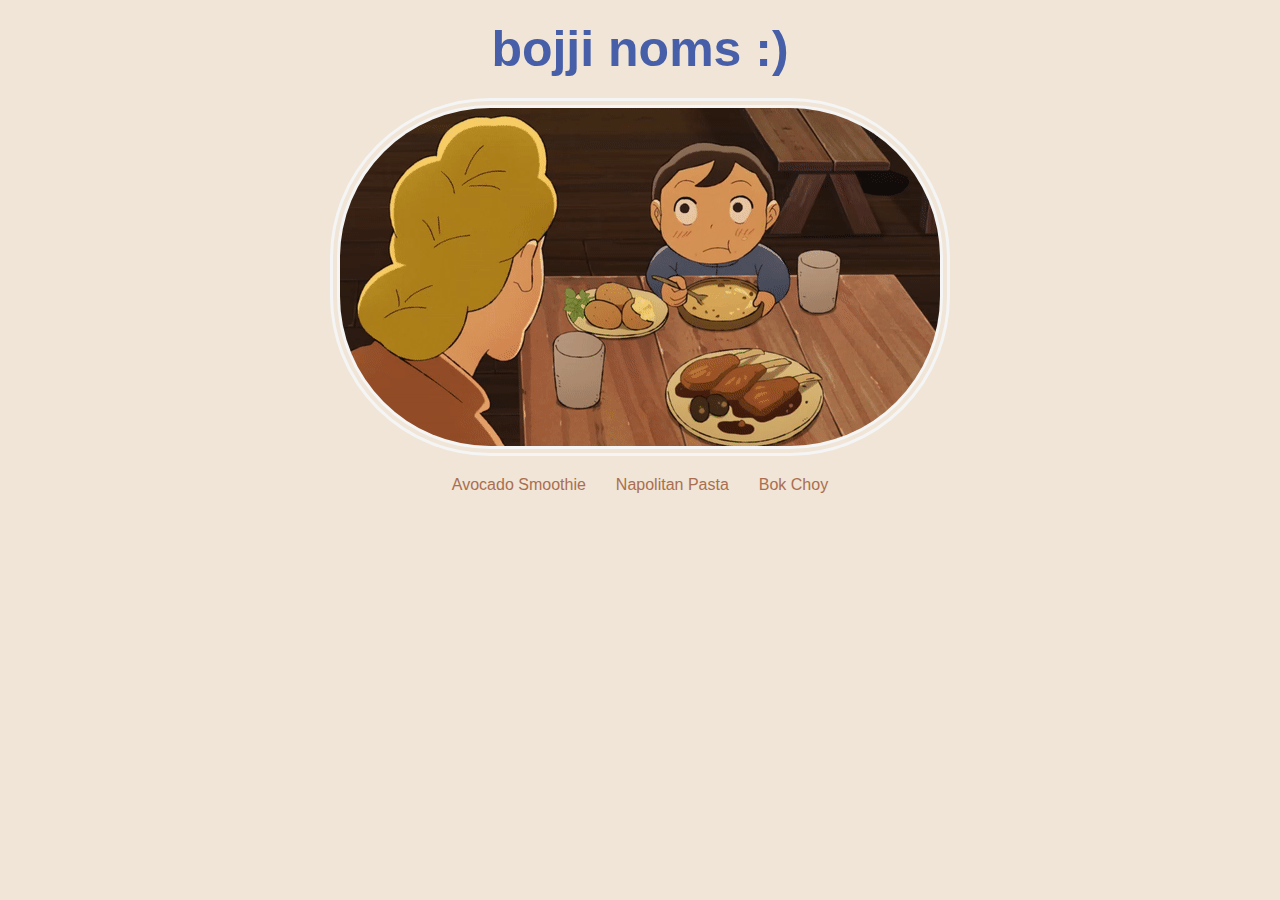
<file: index.html>
<!DOCTYPE html>
<html lang="en">
<head>
    <meta charset="UTF-8">
    <meta http-equiv="X-UA-Compatible" content="IE=edge">
    <meta name="viewport" content="width=device-width, initial-scale=1.0">
    <link rel="stylesheet" href="style.css">
    <title>Odin Recipes</title>
</head>
<body>
    <div class="header">
        <div id="title">bojji noms :)</div>
        <img class="img-mod" src="./images/bojji.gif" alt="Bojji eating">
    </div>
    <div class="items">
        <ul>
            <li><a class="hover" href="./recipes/avocado-smoothie.html">Avocado Smoothie</a></li>
            <li><a class="hover" href="./recipes/napolitan-pasta.html">Napolitan Pasta</a></li>
            <li><a class="hover" href="./recipes/garlic-bok-choy.html">Bok Choy</a></li>
        </ul>
    </div>
</body>
</html>
</file>
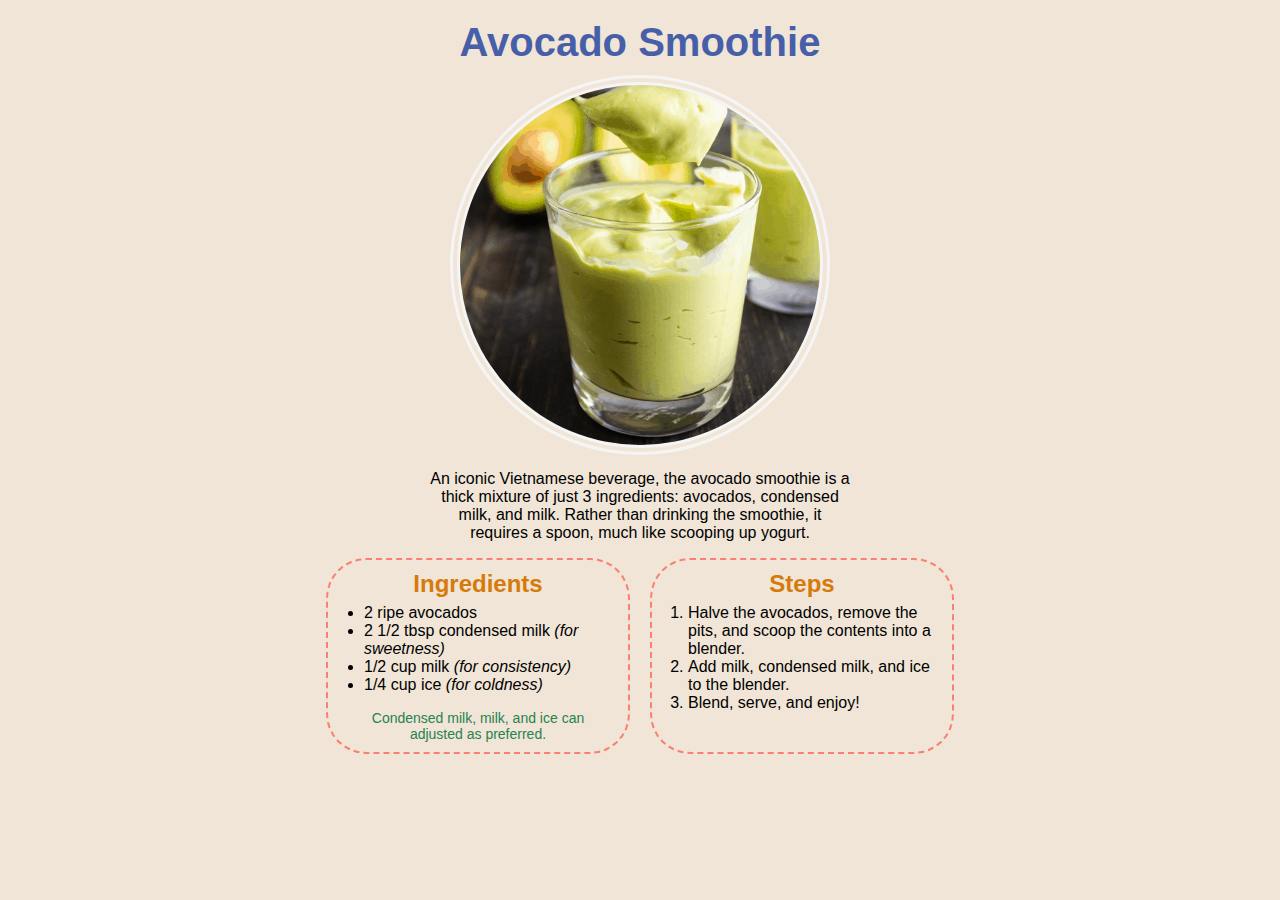
<file: recipes/avocado-smoothie.html>
<!DOCTYPE html>
<html lang="en">
<head>
    <meta charset="UTF-8">
    <meta http-equiv="X-UA-Compatible" content="IE=edge">
    <meta name="viewport" content="width=device-width, initial-scale=1.0">
    <link rel="stylesheet" href="style.css">
    <title>Avocado Smoothie</title>
</head>
<body>
    <div class="header">
        <div class="name">Avocado Smoothie</div>
        <img class="img-mod" src="../images/avocado-smoothie.jpg" alt="A thick, green smoothie made from avocados">
        An iconic Vietnamese beverage, the avocado smoothie is a thick mixture of just 3 ingredients: avocados, condensed milk, and milk. Rather than drinking the smoothie, it requires a spoon, much like scooping up yogurt.
    </div>
    <div class="instructions">
        <div class="ingredients">
            <h2>Ingredients</h2>
            <ul>
                <li>2 ripe avocados</li>
                <li>2 1/2 tbsp condensed milk <em>(for sweetness)</em></li>
                <li>1/2 cup milk <em>(for consistency)</em></li>
                <li>1/4 cup ice <em>(for coldness)</em></li>
            </ul>
            <div class="tip">Condensed milk, milk, and ice can adjusted as preferred.</div>
        </div>
        <div class="steps">
            <h2>Steps</h2>
            <ol>
                <li>Halve the avocados, remove the pits, and scoop the contents into a blender.</li>
                <li>Add milk, condensed milk, and ice to the blender.</li>
                <li>Blend, serve, and enjoy!</li>
            </ol>
        </div>
    </div>
</body>
</html>
</file>
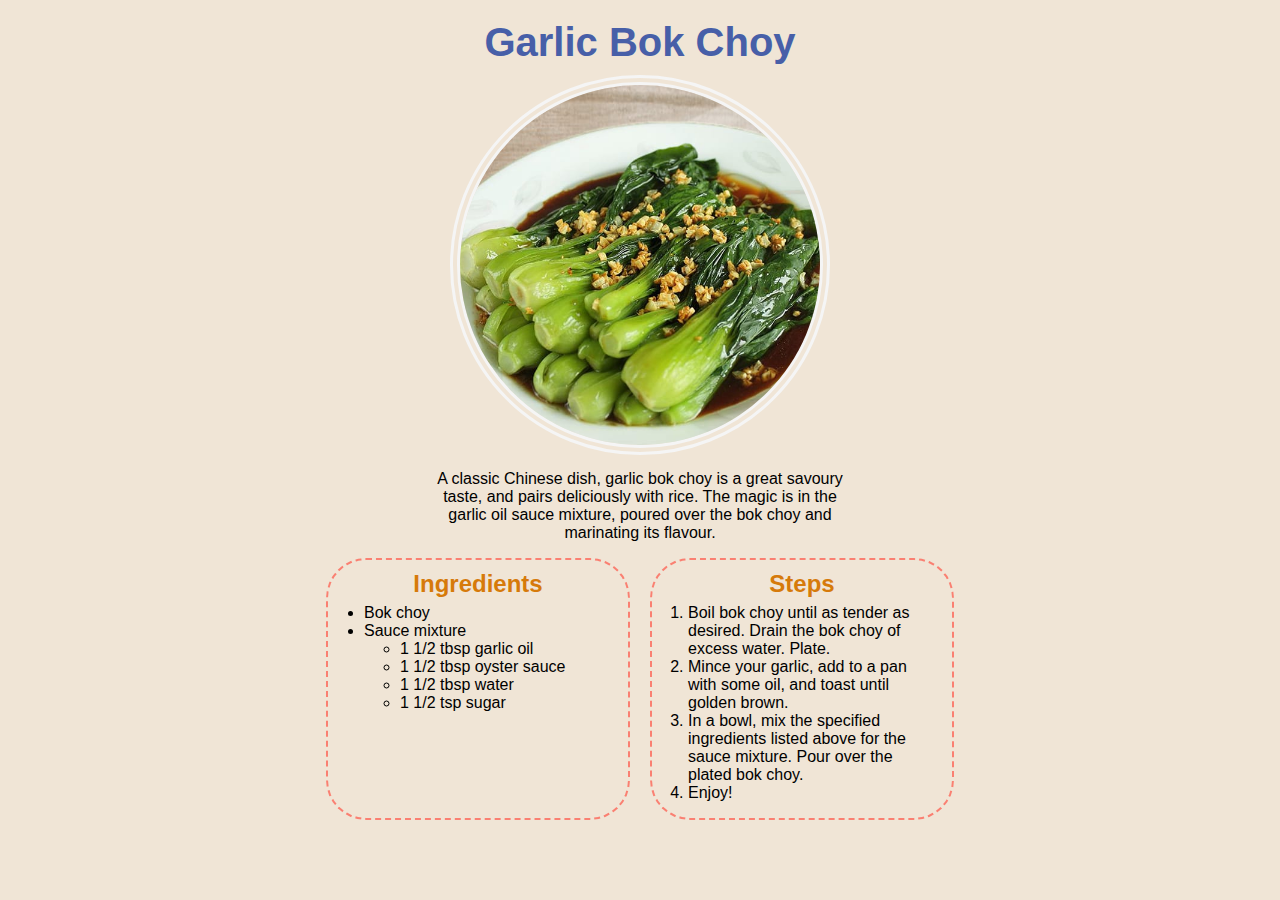
<file: recipes/garlic-bok-choy.html>
<!DOCTYPE html>
<html lang="en">
<head>
    <meta charset="UTF-8">
    <meta http-equiv="X-UA-Compatible" content="IE=edge">
    <meta name="viewport" content="width=device-width, initial-scale=1.0">
    <link rel="stylesheet" href="style.css">
    <title>Garlic Bok Choy</title>
</head>
<body>
    <div class="header">
        <div class="name">Garlic Bok Choy</div>
        <img class="img-mod img-mod-gbc" src="../images/garlic-bok-choy.jpg" alt="Bok choy drenched in garlic and garlic oil sauce mixture">
        A classic Chinese dish, garlic bok choy is a great savoury taste, and pairs deliciously with rice. The magic is in the garlic oil sauce mixture, poured over the bok choy and marinating its flavour.
    </div>
    <div class="instructions">
        <div class="ingredients">
            <h2>Ingredients</h2>
            <ul>
                <li>Bok choy</li>
                <li>Sauce mixture</li>
                <ul>
                    <li>1 1/2 tbsp garlic oil</li>
                    <li>1 1/2 tbsp oyster sauce</li>
                    <li>1 1/2 tbsp water</li>
                    <li>1 1/2 tsp sugar</li>
                </ul>
            </ul>
        </div>
        <div class="steps">
            <h2>Steps</h2>
            <ol>
                <li>Boil bok choy until as tender as desired. Drain the bok choy of excess water. Plate.</li>
                <li>Mince your garlic, add to a pan with some oil, and toast until golden brown.</li>
                <li>In a bowl, mix the specified ingredients listed above for the sauce mixture. Pour over the plated bok choy.</li>
                <li>Enjoy!</li>
            </ol>
        </div>
    </div>
</body>
</html>
</file>
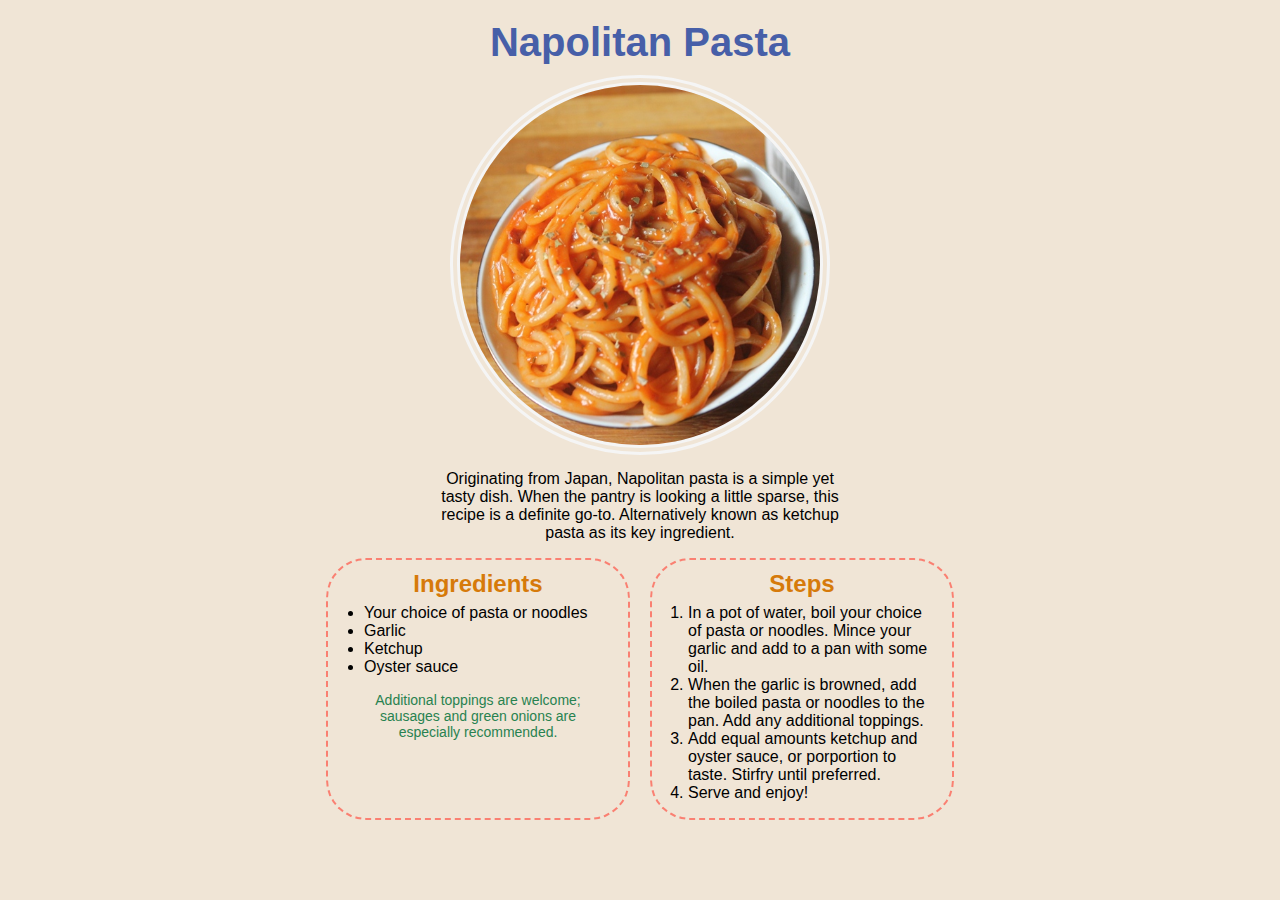
<file: recipes/napolitan-pasta.html>
<!DOCTYPE html>
<html lang="en">
<head>
    <meta charset="UTF-8">
    <meta http-equiv="X-UA-Compatible" content="IE=edge">
    <meta name="viewport" content="width=device-width, initial-scale=1.0">
    <link rel="stylesheet" href="style.css">
    <title>Napolitan Pasta</title>
</head>
<body>
    <div class="header">
        <div class="name">Napolitan Pasta</div>
        <img class="img-mod img-mod-np" class="img-mod-np" src="../images/napolitan-pasta.jpg" alt="Red pasta or noodles, flavoured with ketchup and oyster sauce">
        Originating from Japan, Napolitan pasta is a simple yet tasty dish. When the pantry is looking a little sparse, this recipe is a definite go-to. Alternatively known as ketchup pasta as its key ingredient.
    </div>
    <div class="instructions">
        <div class="ingredients">
            <h2>Ingredients</h2>
            <ul>
                <li>Your choice of pasta or noodles</li>
                <li>Garlic</li>
                <li>Ketchup</li>
                <li>Oyster sauce</li>
            </ul>
            <div class="tip"> Additional toppings are welcome; sausages and green onions are especially recommended.</div>
        </div>
        <div class="steps">
            <h2>Steps</h2>
            <ol>
                <li>In a pot of water, boil your choice of pasta or noodles. Mince your garlic and add to a pan with some oil.</li>
                <li>When the garlic is browned, add the boiled pasta or noodles to the pan. Add any additional toppings.</li>
                <li>Add equal amounts ketchup and oyster sauce, or porportion to taste. Stirfry until preferred.</li>
                <li>Serve and enjoy!</li>
            </ol>
        </div>
    </div>
</body>
</html>
</file>
<file: style.css>
body {
    font-family: Helvetica, sans-serif;
    text-align: center;
    background-color: rgb(240, 229, 214);
    display: flex;
    flex-direction: column;
    align-items: center;
    margin: 0;
}
#title {
    font-size: 50px;
    font-weight: bold;
    color: rgb(71, 95, 168);
    margin: 20px;
}
.img-mod {
    border-radius: 160px;
    border: 10px double whitesmoke;
    width: 600px;
}
a {
    text-decoration: none;
    color: rgb(170,110,80);
}
ul {
    display: flex;
    list-style: none;
    gap: 30px;
    padding: 0;
}
.hover:hover {
    display: flex;
    transform: scale(1.2);
    color: rgb(210,110,80);
    transition-duration: 500ms;
    font-weight: bold;
}
</file>
<file: recipes/style.css>
body {
    font-family: 'Didact Gothic', sans-serif;
    background-color: rgb(240, 229, 214);
    display: flex;
    flex-direction: column;
    gap: 16px;
    margin: 20px;
}
.name {
    font-size: 40px;
    font-weight: bold;
    color: rgb(71, 95, 168);
}
.img-mod {
    border-radius: 100%;
    width: 360px;
    height: 360px;
    object-fit: cover;
    margin: 0 auto 5px;
    border: 10px double whitesmoke;
}
.img-mod-np {
    object-position: -40px;
}
.img-mod-gbc {
    object-position: -15px;
}
.img-mod:hover {
    transform: scale(1.2);
    transition-duration: 1s;
    margin: 40px auto 45px;
}
.header {
    display: flex;
    flex-direction: column;
    width: 420px;
    gap: 10px;
    margin: 0 auto;
    text-align: center;
}
h2 {
    font-size: 24px;
    color: rgb(214, 122, 10);
    margin: 10px 0 -10px 0;
    text-align: center;
}
.ingredients, .steps {
    width: 300px;
    border: 2px dashed salmon;
    border-radius: 40px;
}
.instructions {
    display: flex;
    flex-direction: row;
    gap: 20px;
    justify-content: center;
}
ol, ul {
    padding: 0 15px 0 36px;
}
.tip {
    display: flex;
    text-align: center;
    margin: 0 auto 10px;
    width: 250px;
    font-size: 14px;
    color: rgb(40,130,80);
}
</file>
